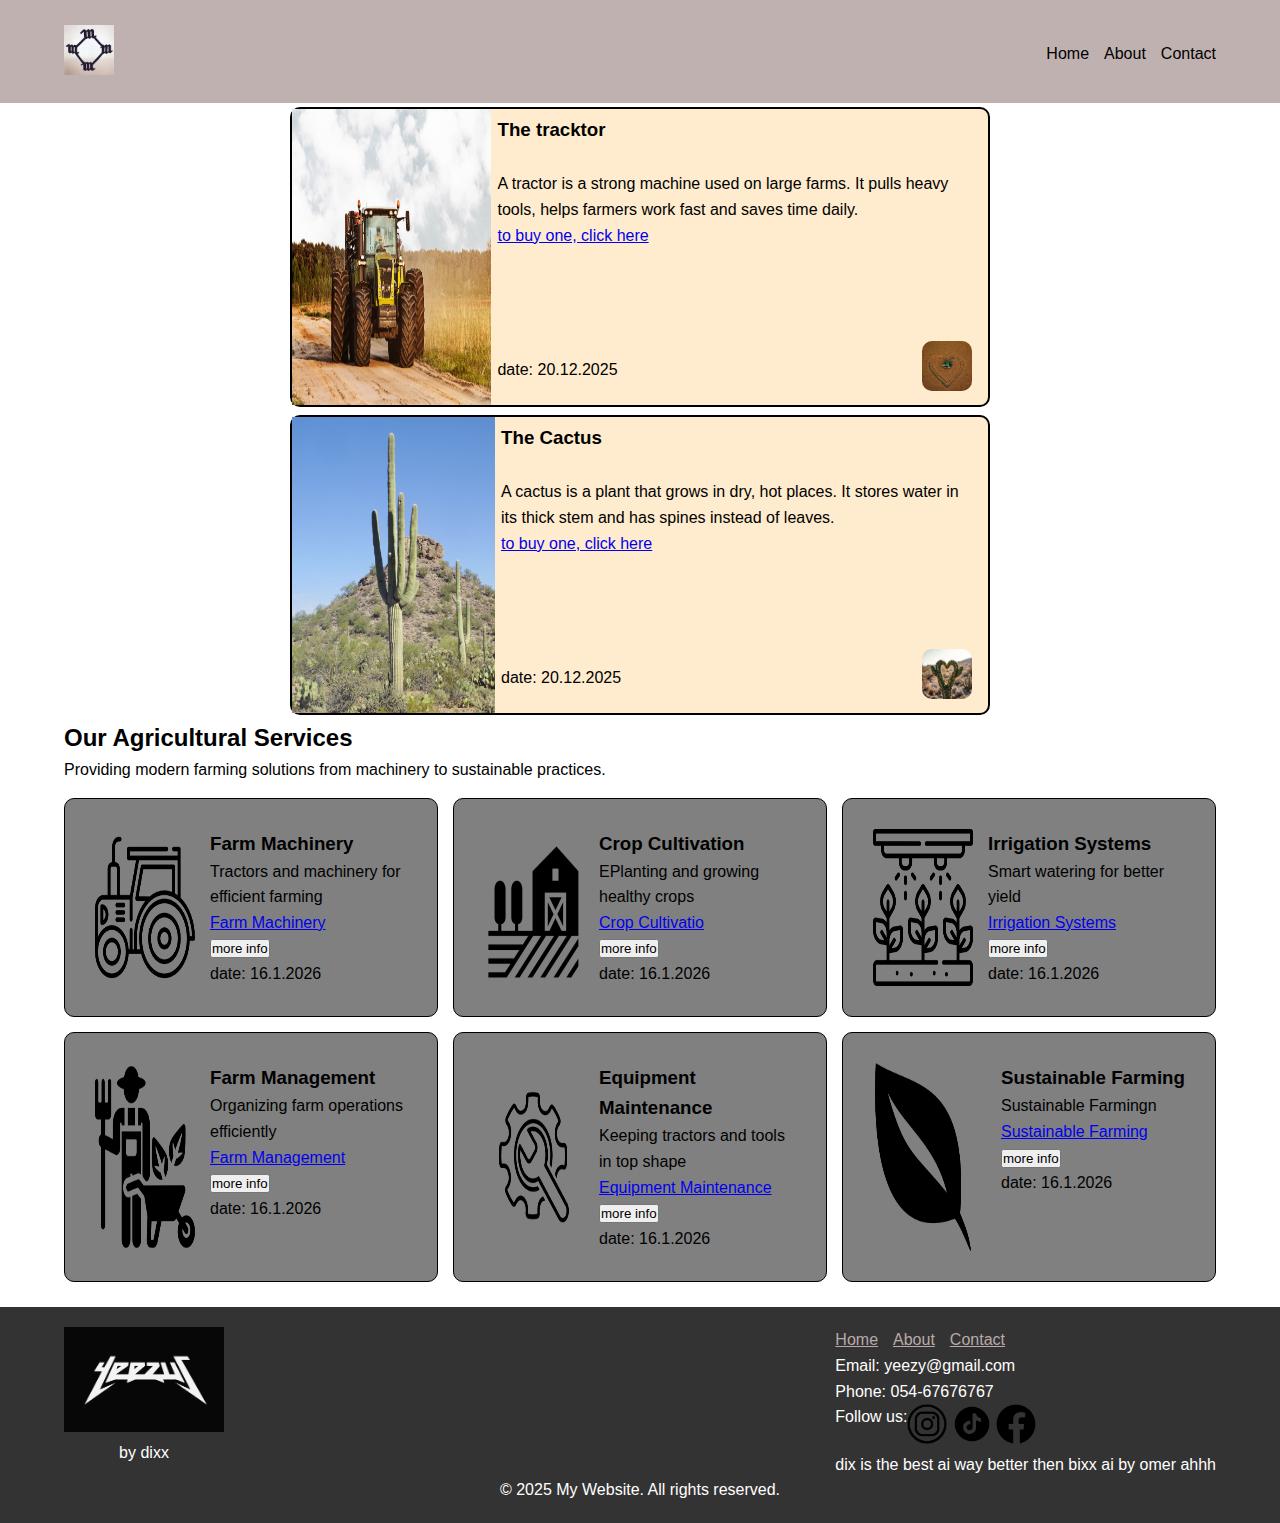
<file: fe/index.html>
<!DOCTYPE html>
<html lang="en">
  <head>
    <meta charset="UTF-8" />
    <meta name="viewport" content="width=device-width, initial-scale=1.0" />
    <title>Home</title>
    <link rel="stylesheet" href="css/style.css" />
  </head>
  <body>
    <header>
      <div class="container">
        <div class="header_wrap">
         <div class="logo"><img src="img/KanyeWestAllDay.jpg" alt=""> </div>
        <nav>
          <ul class="menu">
            <li><a href="index.html">Home</a></li>
            <li><a href="about.html">About</a></li>
            <li><a href="contact.html">Contact</a></li>
          </ul>
        </nav>
       </div>
      </div>
    </header>

    <main>
      <section class="cards" id="section1">
        <div class="container">
         <div class="cards_warp">
          <div class="cards_item">
              <div class="img-card">
                <img src="img/tractor-road-countryside-near-meadows-002.jpg" alt="">
              </div>
              <div class="card-desc">
                <div class="top">
                  <h3>The tracktor</h3>
                </div>
               <div class="mid">
                  <p>A tractor is a strong machine used on large farms. It pulls heavy tools, helps farmers work fast and saves time daily.</p>
                  <a href="https://www.yad2.co.il/vehicles/other?CarSpecialID=17&srsltid=AfmBOoruQ-HNNBj055BQTsvOLRNKNpyTGWEKU-M1xNtIYnQh4EawpcwIm">to buy one, click here  </a>
                </div>
               <div class="bottom">
                  <p>date: 20.12.2025</p>
                  <a href="#" class="click-img">
                   <img src="img/bix_tracktor.jpg" alt="clickable image">
                  </a>
                </div>
              </div>
          </div>
           <div class="cards_item">
              <div class="img-card">
                <img src="img/Carnegiea_gigantea_in_Saguaro_National_Park_near_Tucson,_Arizona_during_November_(19).jpg" alt="">
              </div>
              <div class="card-desc">
                <div class="top">
                  <h3>The Cactus</h3>
                </div>
               <div class="mid">
                  <p>A cactus is a plant that grows in dry, hot places. It stores water in its thick stem and has spines instead of leaves.</p>
                  <a href="https://mountaincrestgardens.com/cactus/?srsltid=AfmBOopoGtHIgJTpc1kZXlEntXWmOLClZ3hMEQYQ9c2M9oIMahxkmnj9">to buy one, click here  </a>
                </div>
               <div class="bottom">
                  <p>date: 20.12.2025</p>
                  <a href="#" class="click-img">
                   <img src="img/cactus.jpg" alt="clickable image">
                  </a>
                </div>
              </div>
          </div>
         </div>
        </div>
      </section>


<section class="services" id="section1">
    <div class="container">
        <h2>Our Agricultural Services</h2>
        <p>Providing modern farming solutions from machinery to sustainable practices.</p>
        
        <div class="services__wrap">
            <div class="services__item">
                <img src="img/618857.png" alt="Alternate Text" />
                 <div class="services-desc">
                <div class="services-top">
                  <h3>Farm Machinery</h3>
                </div>
               <div class="services-mid">
                  <p>Tractors and machinery for efficient farming</p>
                  <a href="https://fmss.co.za/">Farm Machinery</a>
                </div>
               <div class="services-bottom">
                  <button type="button">more info</button>
                  <p>date: 16.1.2026</p>
                  </a>
                </div>
              </div>
            </div>
             <div class="services__item">
                <img src="img/farm.png" alt="Alternate Text" />
                 <div class="services-desc">
                <div class="services-top">
                  <h3>Crop Cultivation</h3>
                </div>
               <div class="services-mid">
                  <p>EPlanting and growing healthy crops</p>
                  <a href="https://www.britannica.com/topic/cultivation">Crop Cultivatio</a>
                </div>
               <div class="services-bottom">
                  <button type="button">more info</button>
                  <p>date: 16.1.2026</p>
                  </a>
                </div>
              </div>
            </div>
             <div class="services__item">
                <img src="img/irrigation.png" alt="Alternate Text" />
                 <div class="services-desc">
                <div class="services-top">
                  <h3>Irrigation Systems</h3>
                </div>
               <div class="services-mid">
                  <p>Smart watering for better yield</p>
                  <a href="https://www.si-irrigation.com/">Irrigation Systems </a>
                </div>
               <div class="services-bottom">
                  <button type="button">more info</button>
                  <p>date: 16.1.2026</p>
                  </a>
                </div>
              </div>
            </div>
             <div class="services__item">
                <img src="img/farmer free.png" alt="Alternate Text" />
                 <div class="services-desc">
                <div class="services-top">
                  <h3>Farm Management</h3>
                </div>
               <div class="services-mid">
                  <p>Organizing farm operations efficiently</p>
                  <a href="https://www.farmmanagement.org/">Farm Management</a>
                </div>
               <div class="services-bottom">
                  <button type="button">more info</button>
                  <p>date: 16.1.2026</p>
                  </a>
                </div>
              </div>
            </div>
              <div class="services__item">
                <img src="img/repair equipment.png" alt="Alternate Text" />
                 <div class="services-desc">
                <div class="services-top">
                  <h3>Equipment Maintenance</h3>
                </div>
               <div class="services-mid">
                  <p>Keeping tractors and tools in top shape</p>
                  <a href="https://www.ibm.com/think/topics/equipment-maintenance">Equipment Maintenance </a>
                </div>
               <div class="services-bottom">
                  <button type="button">more info</button>
                  <p>date: 16.1.2026</p>
                  </a>
                </div>
              </div>
            </div>
              <div class="services__item">
                <img src="img/leaf-icon.webp" alt="Alternate Text" />
                 <div class="services-desc">
                <div class="services-top">
                  <h3>Sustainable Farming</h3>
                </div>
               <div class="services-mid">
                  <p>Sustainable Farmingn</p>
                  <a href="https://vlsci.com/blog/what-is-sustainable-farming/">Sustainable Farming</a>
                </div>
               <div class="services-bottom">
                  <button type="button">more info</button>
                  <p>date: 16.1.2026</p>
                  </a>
                </div>
              </div>
            </div>
        </div>
    </div>
</section>

    </main>


    <footer>
      <div class="container">
        <div class="footer__wrap">
          <div class="footer__logo">
            <img src="img/YeezusLogo.jpg" alt="" />
            <p>by dixx</p>
          </div>
          <div class="footer__menu">
            <div class="footer_up">
              <nav class="footer__menu">
                <ul>
                  <li><a href="index.html">Home</a></li>
                  <li><a href="about.html">About</a></li>
                  <li><a href="contact.html">Contact</a></li>
                </ul>
              </nav>
            </div>
            <div class="footer_mid">
              <div class="item">Email:  yeezy@gmail.com</div>
              <div class="item">Phone:  054-67676767</div>
              <div class="item">
                <span>Follow us:   </span>
                <div class="social">
                  <a href="https://www.instagram.com/farmtotable_israel/"><img src="img/01-05-9.png" alt="" /></a>
                  <a href="https://www.tiktok.com/discover/farm"><img src="img/Tiktok-Logo-Circle-Playful-Motif-PNG.png" alt="" /></a>
                  <a href="https://www.facebook.com/FamilyFarmCommunity/?locale=he_IL"><img src="img/facebook.png" alt="" /></a>
                </div>
              </div>
            </div>
            <div class="footer_down">
              <p>dix is the best ai way better then bixx ai by omer ahhh</p>
            </div>
          </div>
        </div>
        <p>© 2025 My Website. All rights reserved.</p>
      </div>
    </footer>
    <script src="js.js"></script>
  </body>
</html>
</file>
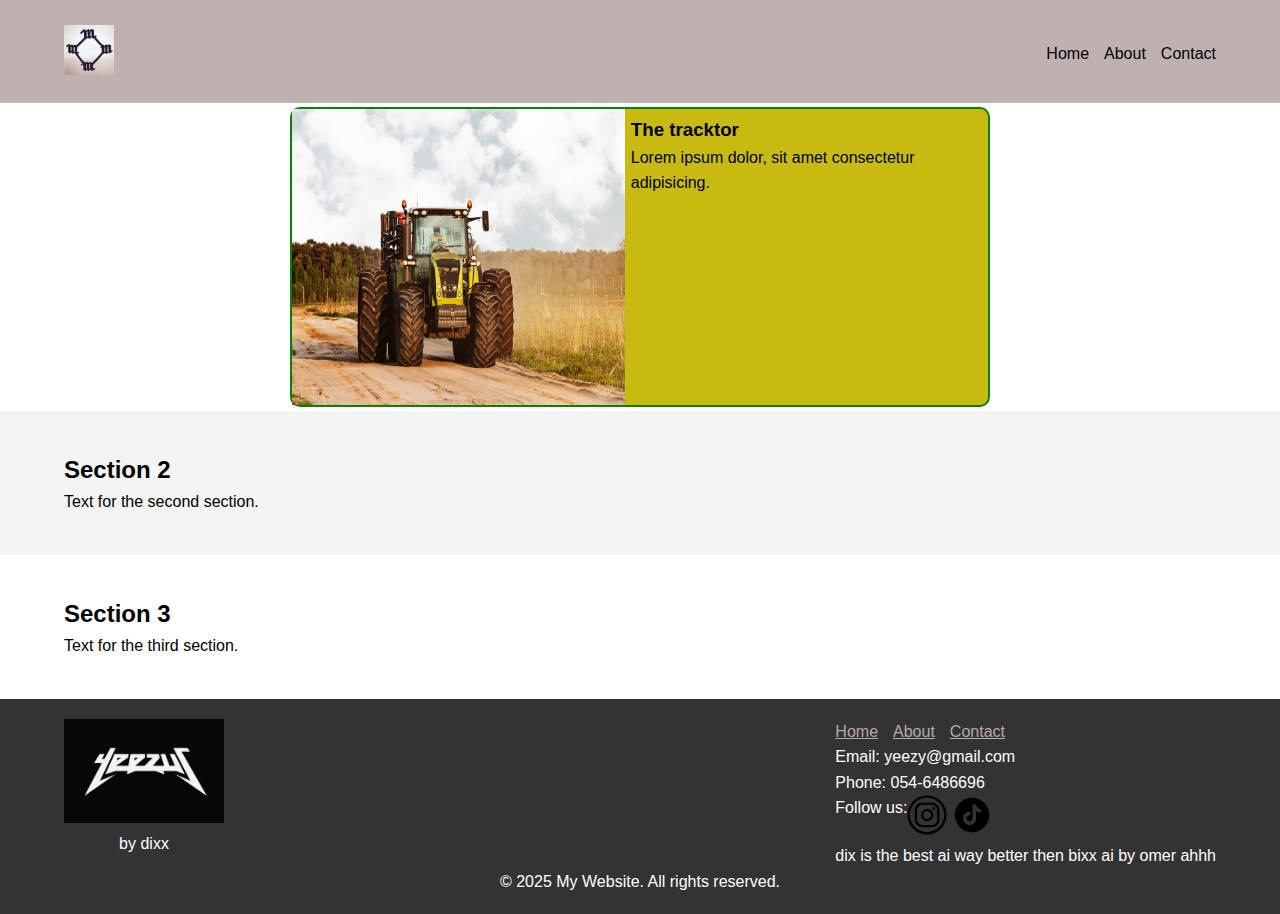
<file: dixxxxxxxxx-main/dixxxxxxxxx-main/index.html>
<!DOCTYPE html>
<html lang="en">
  <head>
    <meta charset="UTF-8" />
    <meta name="viewport" content="width=device-width, initial-scale=1.0" />
    <title>Home</title>
    <link rel="stylesheet" href="css/style.css" />
  </head>
  <body>
    <header>
      <div class="container">
        <div class="header_wrap">
         <div class="logo"><img src="img/KanyeWestAllDay.jpg" alt=""> </div>
        <nav>
          <ul class="menu">
            <li><a href="index.html">Home</a></li>
            <li><a href="about.html">About</a></li>
            <li><a href="contact.html">Contact</a></li>
          </ul>
        </nav>
       </div>
      </div>
    </header>

    <main>
      <section class="cards" id="section1">
        <div class="container">
         <div class="cards_warp">
          <div class="cards_item">
              <div class="img-card">
                <img src="img/tractor-road-countryside-near-meadows-002.jpg" alt="">
              </div>
              <div class="card-desc">
                <div class="top">
                <div class="mid">
                  <h3>The tracktor</h3>
                  <p>Lorem ipsum dolor, sit amet consectetur adipisicing.</p>
                </div>
                </div>
              </div>
          </div>
         </div>
        </div>
      </section>

      <section class="section" id="section2">
        <div class="container">
          <h2>Section 2</h2>
          <p>Text for the second section.</p>
        </div>
      </section>

      <section class="section" id="section3">
        <div class="container">
          <h2>Section 3</h2>
          <p>Text for the third section.</p>
        </div>
      </section>
    </main>


    <footer>
      <div class="container">
        <div class="footer__wrap">
          <div class="footer__logo">
            <img src="img/YeezusLogo.jpg" alt="" />
            <p>by dixx</p>
          </div>
          <div class="footer__menu">
            <div class="footer_up">
              <nav class="footer__menu">
                <ul>
                  <li><a href="index.html">Home</a></li>
                  <li><a href="about.html">About</a></li>
                  <li><a href="contact.html">Contact</a></li>
                </ul>
              </nav>
            </div>
            <div class="footer_mid">
              <div class="item">Email:  yeezy@gmail.com</div>
              <div class="item">Phone:  054-6486696</div>
              <div class="item">
                <span>Follow us:   </span>
                <div class="social">
                  <img src="img/01-05-9.png" alt="" />
                  <img src="img/Tiktok-Logo-Circle-Playful-Motif-PNG.png" alt="" />
                </div>
              </div>
            </div>
            <div class="footer_down">
              <p>dix is the best ai way better then bixx ai by omer ahhh</p>
            </div>
          </div>
        </div>
        <p>© 2025 My Website. All rights reserved.</p>
      </div>
    </footer>
  </body>
</html>
</file>
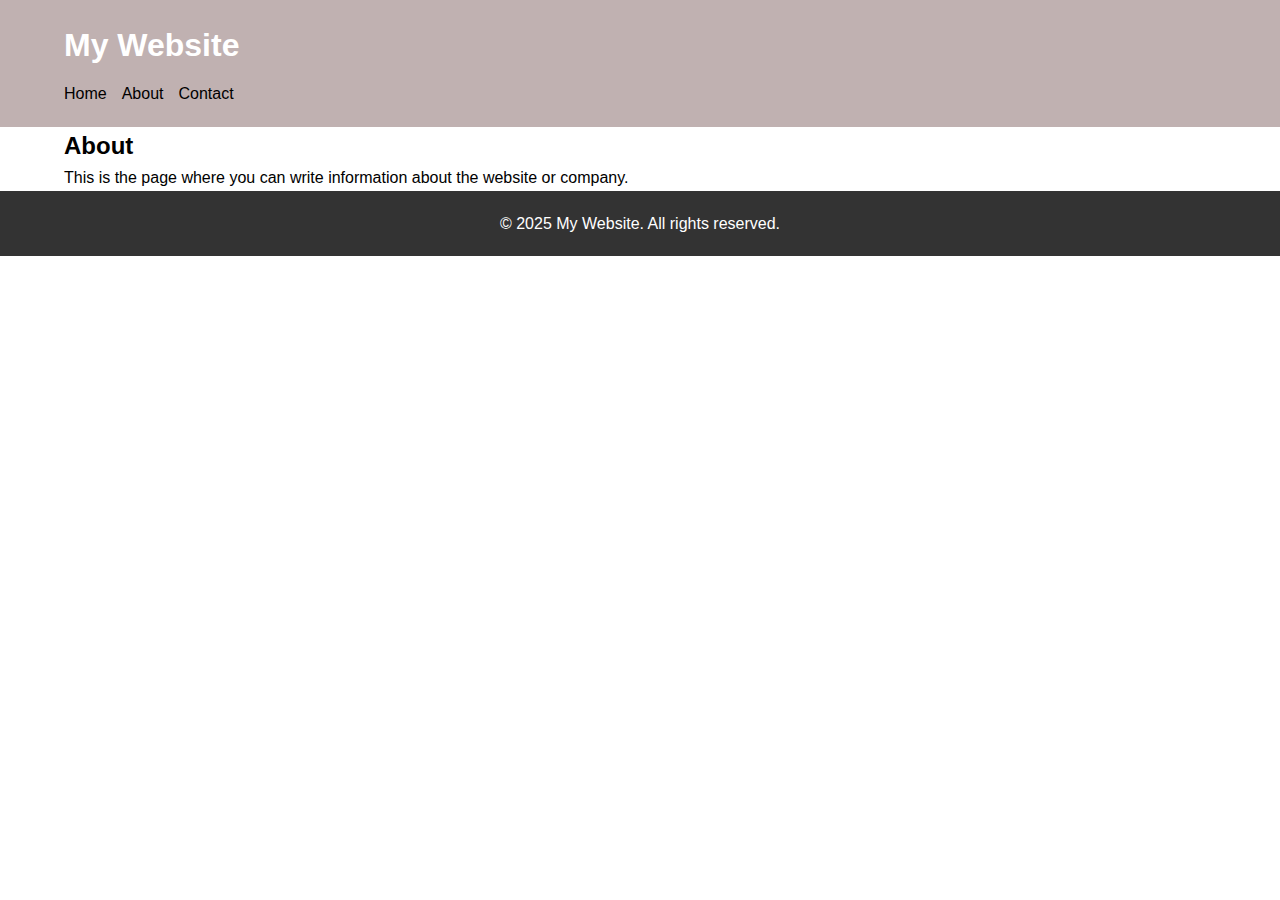
<file: about.html>
<!DOCTYPE html>
<html lang="en">
  <head>
    <meta charset="UTF-8" />
    <meta name="viewport" content="width=device-width, initial-scale=1.0" />
    <title>About</title>
    <link rel="stylesheet" href="css/style.css" />
  </head>
  <body>
    <header>
      <div class="container">
        <h1>My Website</h1>
        <nav>
          <ul>
            <li><a href="index.html">Home</a></li>
            <li><a href="about.html">About</a></li>
            <li><a href="contact.html">Contact</a></li>
          </ul>
        </nav>
      </div>
    </header>

    <main>
      <div class="container">
        <h2>About</h2>
        <p>This is the page where you can write information about the website or company.</p>
      </div>
    </main>

    <footer>
      <div class="container">
        <p>© 2025 My Website. All rights reserved.</p>
      </div>
    </footer>
  </body>
</html>
</file>
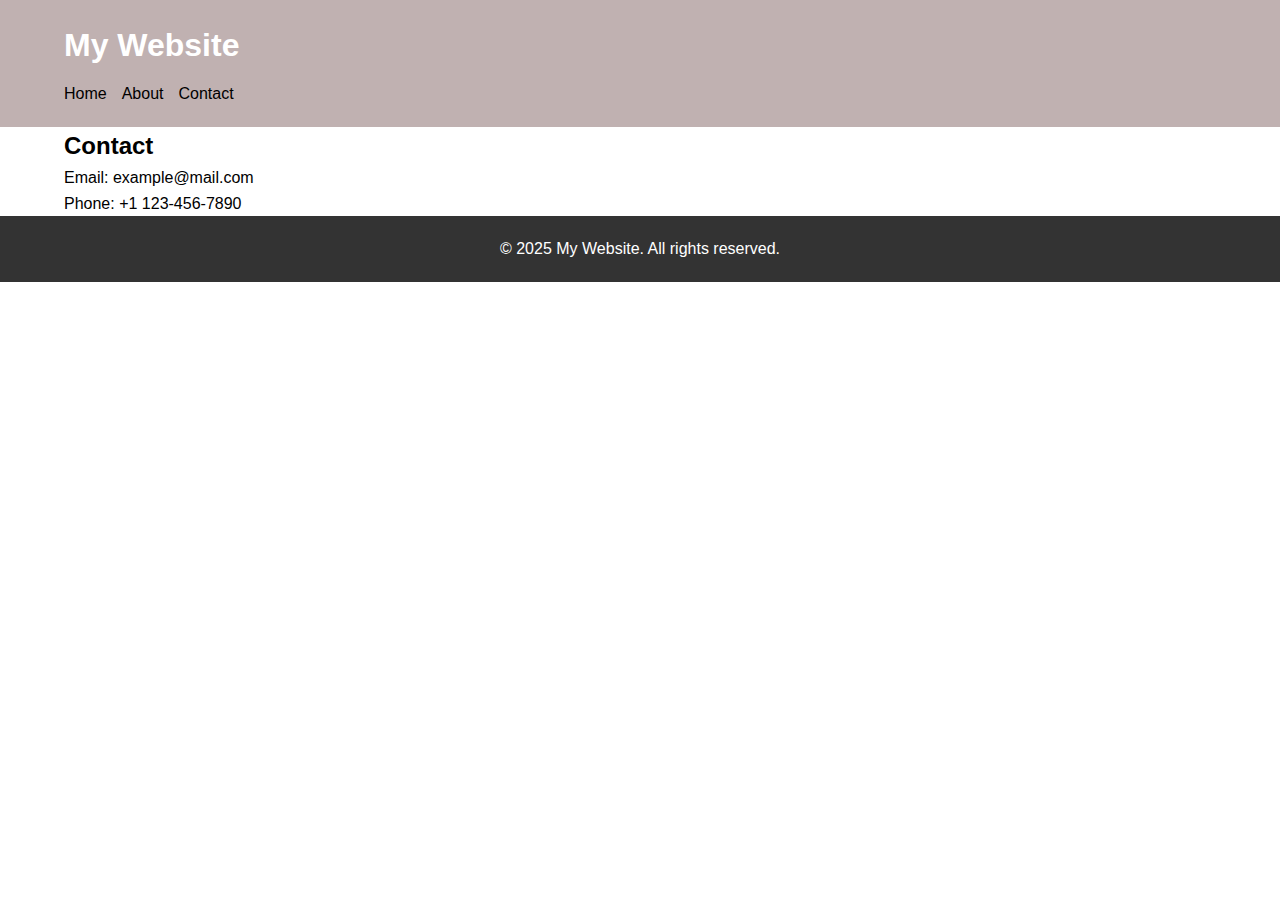
<file: contact.html>
<!DOCTYPE html>
<html lang="en">
  <head>
    <meta charset="UTF-8" />
    <meta name="viewport" content="width=device-width, initial-scale=1.0" />
    <title>Contact</title>
    <link rel="stylesheet" href="css/style.css" />
  </head>
  <body>
    <header>
      <div class="container">
        <h1>My Website</h1>
        <nav>
          <ul>
            <li><a href="index.html">Home</a></li>
            <li><a href="about.html">About</a></li>
            <li><a href="contact.html">Contact</a></li>
          </ul>
        </nav>
      </div>
    </header>

    <main>
      <div class="container">
        <h2>Contact</h2>
        <p>Email: example@mail.com</p>
        <p>Phone: +1 123-456-7890</p>
      </div>
    </main>

    <footer>
      <div class="container">
        <p>© 2025 My Website. All rights reserved.</p>
      </div>
    </footer>
  </body>
</html>
</file>
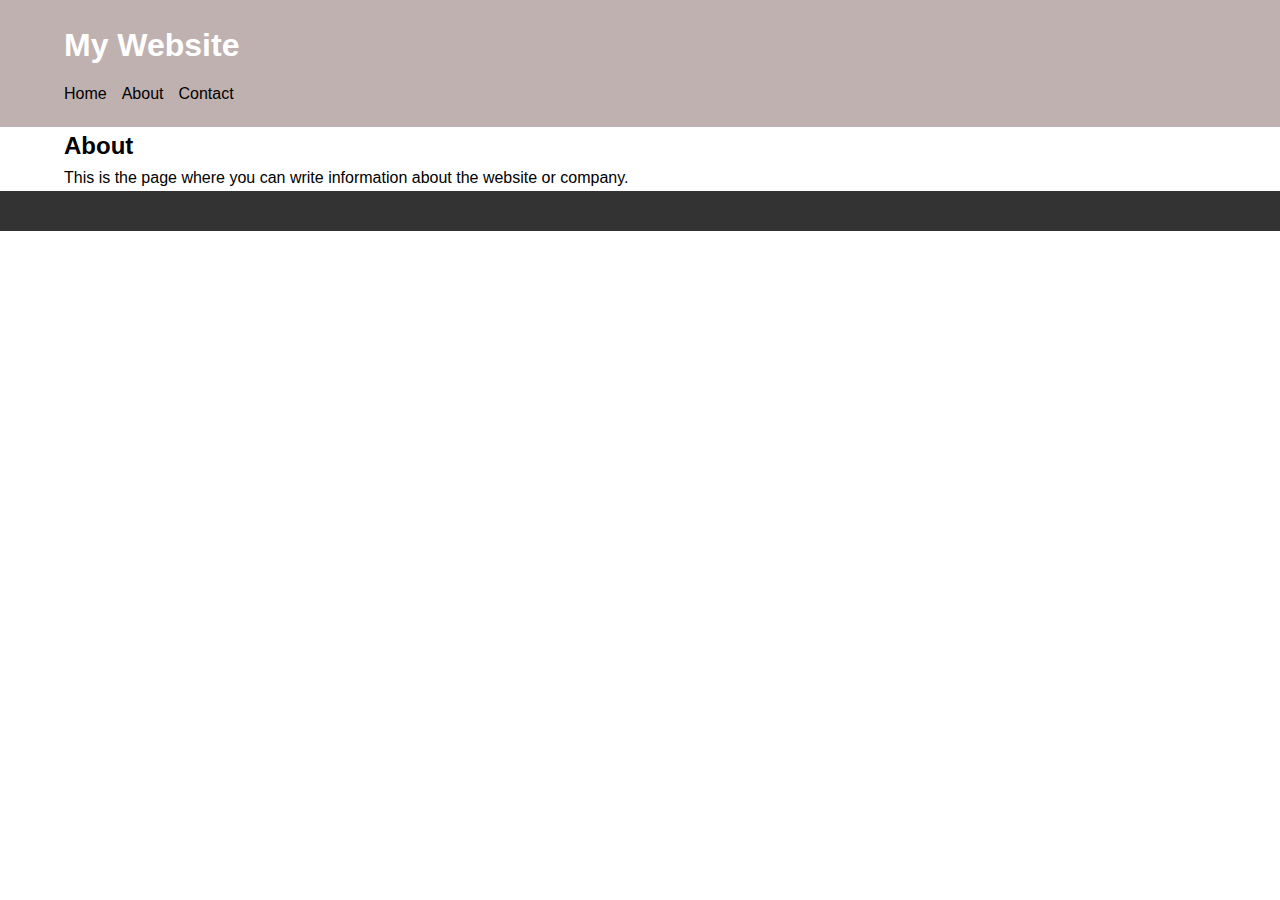
<file: fe/about.html>
<!DOCTYPE html>
<html lang="en">
  <head>
    <meta charset="UTF-8" />
    <meta name="viewport" content="width=device-width, initial-scale=1.0" />
    <title>About</title>
    <link rel="stylesheet" href="css/style.css" />
  </head>
  <body>
    <header>
      <div class="container">
        <h1>My Website</h1>
        <nav>
          <ul>
            <li><a href="index.html">Home</a></li>
            <li><a href="about.html">About</a></li>
            <li><a href="contact.html">Contact</a></li>
          </ul>
        </nav>
      </div>
    </header>

    <main>
      <div class="container">
        <h2>About</h2>
        <p>This is the page where you can write information about the website or company.</p>
      </div>
    </main>

        <footer>
     
    </footer>
        <script src="js.js"></script>
  </body>
</html>
</file>
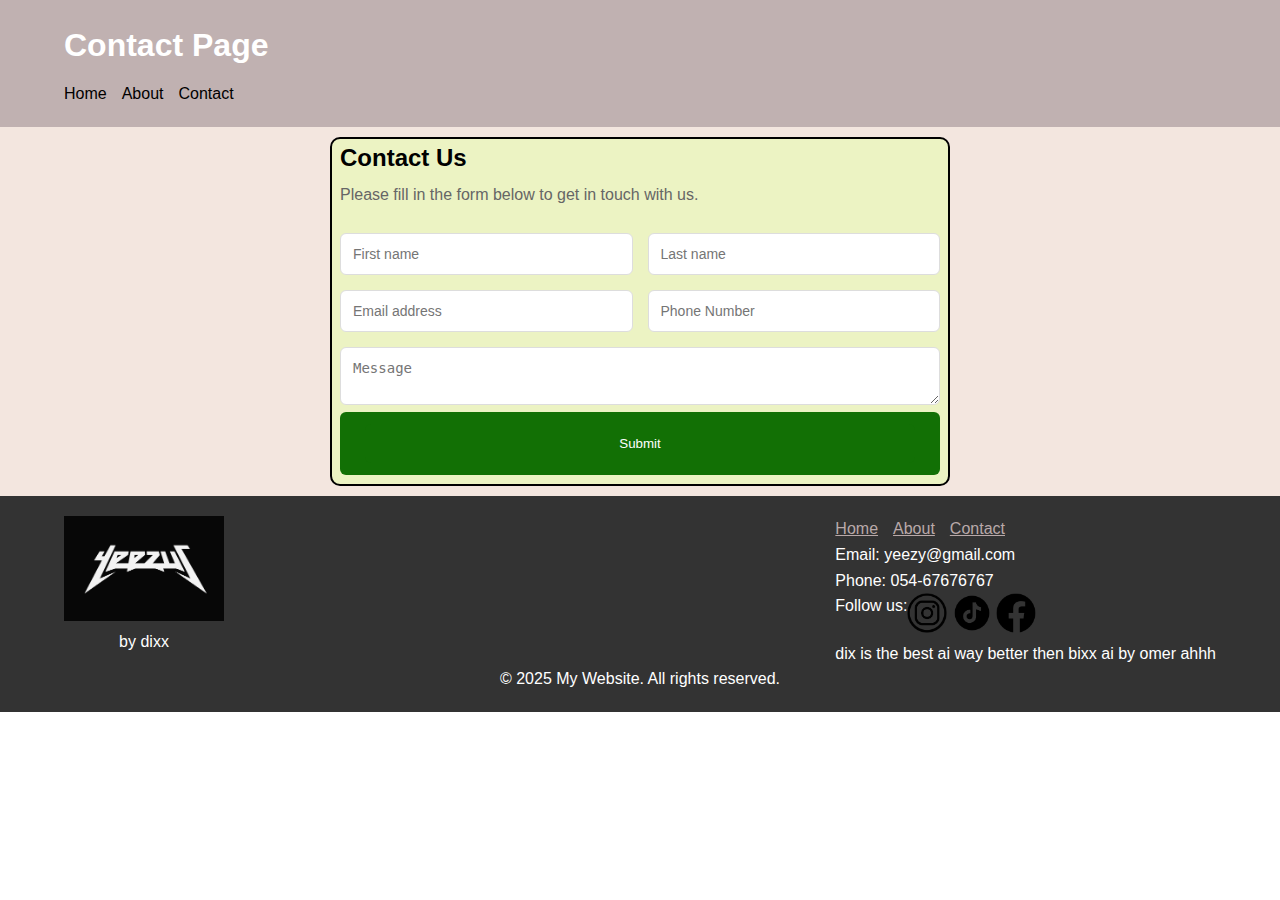
<file: fe/contact.html>
<!DOCTYPE html>
<html lang="en">
  <head>
    <meta charset="UTF-8" />
    <meta name="viewport" content="width=device-width, initial-scale=1.0" />
    <title>Contact</title>
    <link rel="stylesheet" href="css/style.css" />
  </head>
  <body>
    <header>
      <div class="container">
        <h1>Contact Page</h1>
        <nav>
          <ul>
            <li><a href="index.html">Home</a></li>
            <li><a href="about.html">About</a></li>
            <li><a href="contact.html">Contact</a></li>
          </ul>
        </nav>
      </div>
    </header>

    <main class="main_contact">
      <div class="container_contacr">
        <h2 class="contact_h2">Contact Us</h2>
        <p class="contact_p">Please fill in the form below to get in touch with us.</p>
        <form id="contactForm">
          <div class="form-row">
            <input class="input" id="name" type="text" placeholder="First name">
            <input class="input" id="last_name" type="text" placeholder="Last name">
          </div>
          <div class="form-row">
            <input class="input" id="email" type="email" placeholder="Email address">
            <input class="input" id="phone" type="tel" placeholder="Phone Number">
          </div>
          <div>
            <textarea class="textarea" id="message" placeholder="Message"></textarea>
          </div>
          <div class="contact_button">
            <button  class="contact_button" type="submit" id="submitBtn">Submit</button>
          </div>
        </form>
      </div>
    </main>


    <footer>
      <div class="container">
        <div class="footer__wrap">
          <div class="footer__logo">
            <img src="img/YeezusLogo.jpg" alt="" />
            <p>by dixx</p>
          </div>
          <div class="footer__menu">
            <div class="footer_up">
              <nav class="footer__menu">
                <ul>
                  <li><a href="index.html">Home</a></li>
                  <li><a href="about.html">About</a></li>
                  <li><a href="contact.html">Contact</a></li>
                </ul>
              </nav>
            </div>
            <div class="footer_mid">
              <div class="item">Email:  yeezy@gmail.com</div>
              <div class="item">Phone:  054-67676767</div>
              <div class="item">
                <span>Follow us:   </span>
                <div class="social">
                  <a href="https://www.instagram.com/farmtotable_israel/"><img src="img/01-05-9.png" alt="" /></a>
                  <a href="https://www.tiktok.com/discover/farm"><img src="img/Tiktok-Logo-Circle-Playful-Motif-PNG.png" alt="" /></a>
                  <a href="https://www.facebook.com/FamilyFarmCommunity/?locale=he_IL"><img src="img/facebook.png" alt="" /></a>
                </div>
              </div>
            </div>
            <div class="footer_down">
              <p>dix is the best ai way better then bixx ai by omer ahhh</p>
            </div>
          </div>
        </div>
        <p>© 2025 My Website. All rights reserved.</p>
      </div>
    </footer>
    <script src="js.js"></script>
  </body>
</html>
</file>
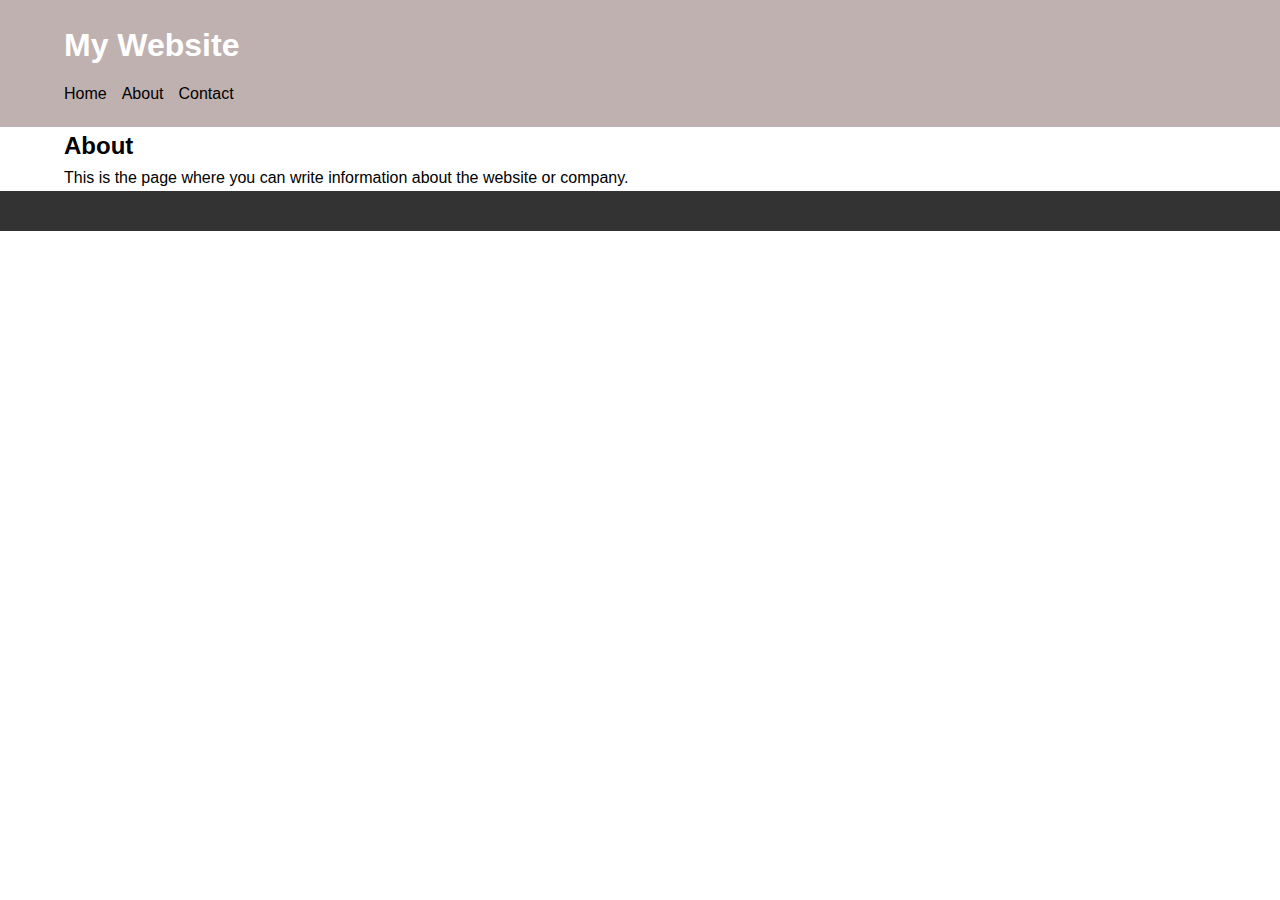
<file: dixxxxxxxxx-main/dixxxxxxxxx-main/about.html>
<!DOCTYPE html>
<html lang="en">
  <head>
    <meta charset="UTF-8" />
    <meta name="viewport" content="width=device-width, initial-scale=1.0" />
    <title>About</title>
    <link rel="stylesheet" href="css/style.css" />
  </head>
  <body>
    <header>
      <div class="container">
        <h1>My Website</h1>
        <nav>
          <ul>
            <li><a href="index.html">Home</a></li>
            <li><a href="about.html">About</a></li>
            <li><a href="contact.html">Contact</a></li>
          </ul>
        </nav>
      </div>
    </header>

    <main>
      <div class="container">
        <h2>About</h2>
        <p>This is the page where you can write information about the website or company.</p>
      </div>
    </main>

        <footer>
     
    </footer>
  </body>
</html>
</file>
<file: fe/css/style.css>
/* Reset default styles */
* {
  margin: 0;
  padding: 0;
  box-sizing: border-box;
}

body {
  font-family: Arial, sans-serif;
  line-height: 1.6;
}

.container {
  width: 90%;
  max-width: 1200px;
  margin: 0 auto;
}

/* Header */
header {
    
  background: #c0b1b1;
  color: #fff;
  padding: 20px 0;
}

header h1 {
  margin-bottom: 10px;
}

nav ul {
    display: flex;

  list-style: none;
  display: flex;
  gap: 15px;
}

nav a {
  color: #000000;
  text-decoration: none;
}

nav a:hover {
  text-decoration: underline;
}

/* Sections */
.section {
  padding: 40px 0;
}

.section:nth-child(even) {
  background: #f4f4f4;
}

/* Footer */
footer {
  background: #333;
  color: #fff;
  text-align: center;
  padding: 20px 0;
}

img {
  max-width: 100%;
  height: auto;
}
.header_wrap{
    display: flex;
    justify-content: space-between;
    align-items: center;
    justify-items: center;
    margin-top: 5px;
}
.menu{
  display: flex;
  
}
.logo img{
  width: 50px;
}
.footer__wrap{
display: flex;
justify-content: space-between;

}
.footer__logo{
  height: 30%;
  width: 160px;
}
.footer__menu{
  height: 70%;
}
.social img{
width: 40px;
}
.item{
display: flex;

}

.footer__menu a{
  color:rgb(185, 169, 169);
  text-decoration: underline;
}
.img-card{
  width: 50%;
}
.img-card img{
  height: 100%;
}
.cards_warp{
  display: flex;
  flex-direction: column;
  justify-content: center;
  align-items: center;
}
.cards_item{
  display: flex;
  border: 2px solid black;
  background-color: blanchedalmond;
  height: 300px;
  width: 700px;
  margin-top: 4px;
  margin-bottom: 4px;
  border-radius: 10px;
  padding-right: 10px;
}
.card-desc{
  margin: 6px;
  display: flex;
  flex-direction: column;
  align-content: space-around;
} 
.top{
  height: 20%;
}
.mid{
  height: 60%;
}
.bottom{
  height: 20%;
  display: flex;
  justify-content: space-between;
  align-items: center;
  
}
.click-img img {
  width: 50px;
  transition: transform 0.2s ease;
  border-radius: 10px;
}

.click-img:active img {
  transform: scale(0.8) rotate(-10deg);
}
.services__item {
    background-color: gray;
    border: 1px solid;
    border-radius: 10px;
    padding: 30px;
    width: calc(100% / 3 - 10px);
    min-height: 150px;
    display: flex;
    justify-content: space-between;
   
}
.services__item img{
 width: 100px;
}
.services__wrap{
    display: flex;
    flex-wrap: wrap;
    justify-content: space-between;
    gap: 15px;
    margin-top: 15px;
    margin-bottom: 25px;
}
.services-desc{
display: flex;
  flex-direction: column;
  align-content: space-around;
  margin-left: 15px;
}
.services_top{
  height: 20%;
}
.services_mid{
  height: 60%;
}
.services_bottom{
  height: 20%;
  display: flex;
  justify-content: space-between;
  align-items: center; 
}
.services_bottom button{
  color: aliceblue;
  background-color: #190857;
  width: 50px;
  height: 20px;
}
.container_contacr{
  background-color: rgb(236, 243, 195);
  border: 2px solid black;
    border-radius: 10px;
    margin-bottom: 10px;
    margin-top: 10px;
    padding-left: 8px;
    padding-right: 8px;
    padding-bottom: 9px;
}
.main_contact{
    background:#f3e6df;
    display:flex;
    justify-content:center;
    align-items:center;
}
.contact_h2{
  margin-bottom:5px;
}
.contact_p{
    color:#666;
    margin-bottom:25px;
}
.form-row{
    display:flex;
    gap:15px;
    margin-bottom:15px;
}
.input{
    width:100%;
    padding:12px;
    border:1px solid #ddd;
    border-radius:6px;
    font-size:14px;
}
.textarea{
    width:100%;
    padding:12px;
    border:1px solid #ddd;
    border-radius:6px;
    font-size:14px;
}
.contact_button{
  display: flex;
  justify-content: center;
}
.contact_button{
    background:rgb(18, 112, 5);
    color:white;
    border:none;
    padding:12px 25px;
    border-radius:6px;
    cursor:pointer;
    width: 600px;
}
</file>
<file: dixxxxxxxxx-main/dixxxxxxxxx-main/css/style.css>
/* Reset default styles */
* {
  margin: 0;
  padding: 0;
  box-sizing: border-box;
}

body {
  font-family: Arial, sans-serif;
  line-height: 1.6;
}

.container {
  width: 90%;
  max-width: 1200px;
  margin: 0 auto;
}

/* Header */
header {
    
  background: #c0b1b1;
  color: #fff;
  padding: 20px 0;
}

header h1 {
  margin-bottom: 10px;
}

nav ul {
    display: flex;

  list-style: none;
  display: flex;
  gap: 15px;
}

nav a {
  color: #000000;
  text-decoration: none;
}

nav a:hover {
  text-decoration: underline;
}

/* Sections */
.section {
  padding: 40px 0;
}

.section:nth-child(even) {
  background: #f4f4f4;
}

/* Footer */
footer {
  background: #333;
  color: #fff;
  text-align: center;
  padding: 20px 0;
}

img {
  max-width: 100%;
  height: auto;
}
.header_wrap{
    display: flex;
    justify-content: space-between;
    align-items: center;
    justify-items: center;
    margin-top: 5px;
}
.menu{
  display: flex;
  
}
.logo img{
  width: 50px;
}
.footer__wrap{
display: flex;
justify-content: space-between;

}
.footer__logo{
  height: 30%;
  width: 160px;
}
.footer__menu{
  height: 70%;
}
.social img{
width: 40px;
}
.item{
display: flex;

}

.footer__menu a{
  color:rgb(185, 169, 169);
  text-decoration: underline;
}
.img-card{
  width: 50%;
}
.img-card img{
  height: 100%;
}
.cards_warp{
  display: flex;
  flex-direction: column;
  justify-content: center;
  align-items: center;
}
.cards_item{
  display: flex;
  border: 2px solid rgb(14, 126, 10);
  background-color: rgb(199, 187, 18);  
  height: 300px;
  width: 700px;
  margin-top: 4px;
  margin-bottom: 4px;
  border-radius: 10px;
  padding right: 10px;
}
.card-desc{
  margin: 6px;
  display: flex;
  flex-direction: column;
  align-content: space-around;
} 
.top{
  height: 20%;
}
.mid{
  height: 60%;
}
.bottom{
  height: 20%;
  display: flex;
  justify-content: space-between;
  align-items: center;
  
}
.click-img img {
  width: 50px;
  transition: transform 0.2s ease;
  border-radius: 10px;
}

.click-img:active img {
  transform: scale(0.8) rotate(-10deg);
}
.services__item {
    background-color: gray;
    border: 1px solid;
    border-radius: 10px;
    padding: 30px;
    width: calc(100% / 3 - 10px);
    min-height: 150px;
    display: flex;
    justify-content: space-between;
   
}
.services__item img{
 width: 100px;
}
.services__wrap{
    display: flex;
    flex-wrap: wrap;
    justify-content: space-between;
    gap: 15px;
    margin-top: 15px;
    margin-bottom: 25px;
}
.services-desc{
display: flex;
  flex-direction: column;
  align-content: space-around;
  margin-left: 15px;
}
.services_top{
  height: 20%;
}
.services_mid{
  height: 60%;
}
.services_bottom{
  height: 20%;
  display: flex;
  justify-content: space-between;
  align-items: center; 
}
.services_bottom button{
  color: aliceblue;
  background-color: #000000;
  width: 50px;
  height: 20px;
}
</file>
<file: css/style.css>
/* Reset default styles */
* {
  margin: 0;
  padding: 0;
  box-sizing: border-box;
}

body {
  font-family: Arial, sans-serif;
  line-height: 1.6;
}

.container {
  width: 90%;
  max-width: 1200px;
  margin: 0 auto;
}

/* Header */
header {
    
  background: #c0b1b1;
  color: #fff;
  padding: 20px 0;
}

header h1 {
  margin-bottom: 10px;
}

nav ul {
    display: flex;

  list-style: none;
  display: flex;
  gap: 15px;
}

nav a {
  color: #000000;
  text-decoration: none;
}

nav a:hover {
  text-decoration: underline;
}

/* Sections */
.section {
  padding: 40px 0;
}

.section:nth-child(even) {
  background: #f4f4f4;
}

/* Footer */
footer {
  background: #333;
  color: #fff;
  text-align: center;
  padding: 20px 0;
}

img {
  max-width: 100%;
  height: auto;
}
.header_wrap{
    display: flex;
    justify-content: space-between;
    align-items: center;
}
.menu{
  display: flex;
  
}
.logo img{
  width: 50px;
}
</file>
